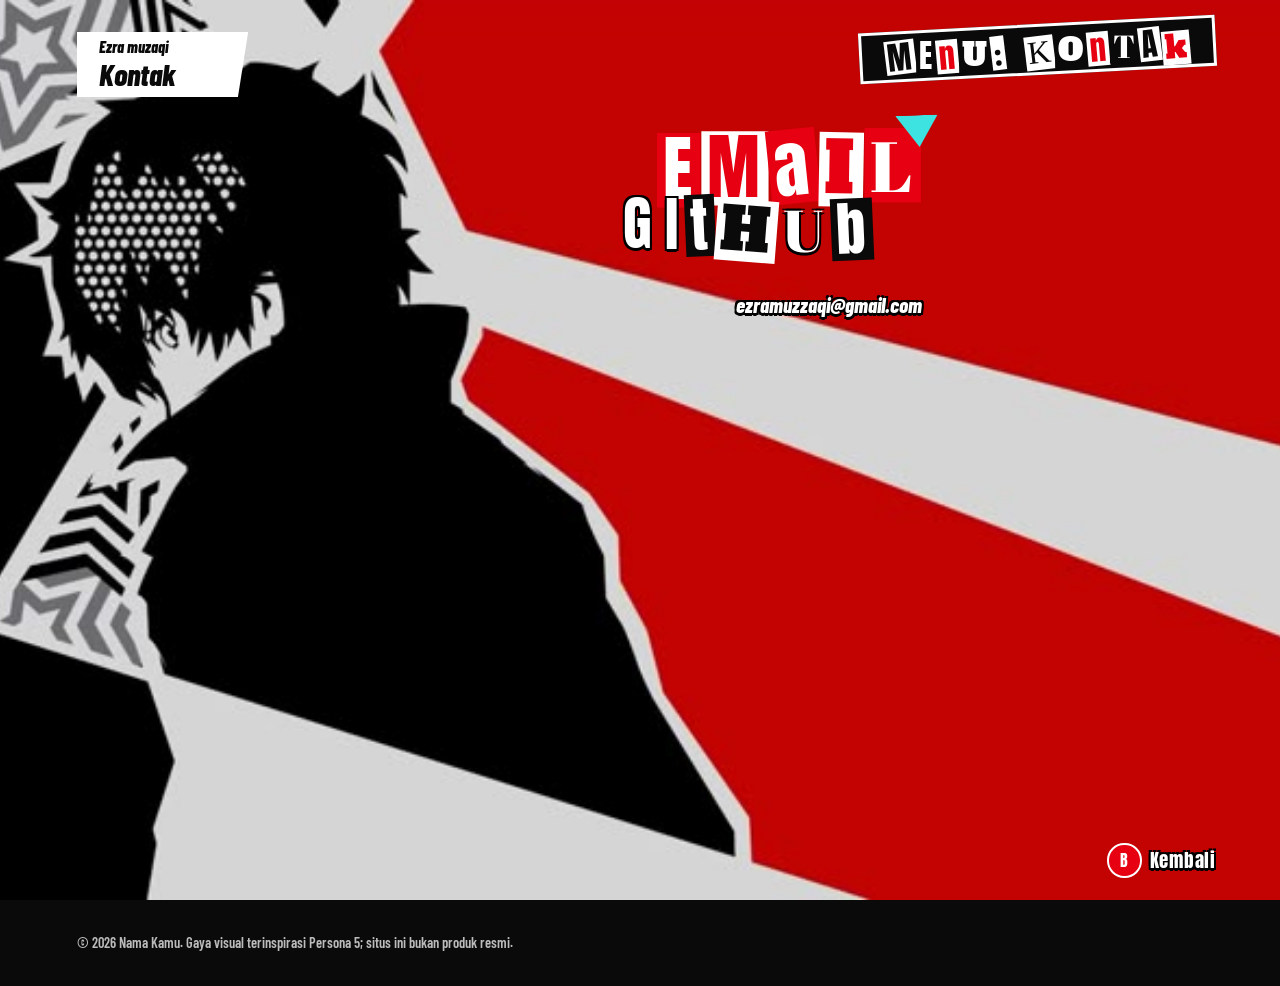
<file: kontak.html>
<!DOCTYPE html>
<html lang="id">
<head>
<meta charset="UTF-8">
<meta name="viewport" content="width=device-width, initial-scale=1">
<title>Kontak | Nama Kamu</title>
<link rel="preconnect" href="https://fonts.googleapis.com">
<link rel="preconnect" href="https://fonts.gstatic.com" crossorigin>
<link href="https://fonts.googleapis.com/css2?family=Anton&family=Abril+Fatface&family=Alfa+Slab+One&family=Permanent+Marker&family=Barlow+Condensed:ital,wght@0,600;0,800;1,700;1,800&display=swap" rel="stylesheet">
<link rel="stylesheet" href="style.css">
<script>document.documentElement.classList.add('js')</script>
</head>
<body>
<div class="wipe" aria-hidden="true"><i></i><i></i><i></i></div>

<!-- Halaman Kontak: meniru layar menu sistem -->
<main>
<section class="screen" id="kontak">
  <h2 class="menu-tag" data-ransom="Menu: Kontak">Menu: Kontak</h2>
  <p class="sh"><span>Ezra muzaqi</span><span>Kontak</span></p>
  <ul class="menu menu2">
    <li><a href="mailto:ezramuzzaqi@gmail.com" data-ransom="Email" data-hint="ezramuzzaqi@gmail.com">Email</a></li>
    <li><a href="https://github.com/ezramuzzaqi-png" data-ransom="GitHub" data-hint="https://github.com/ezramuzzaqi-png">GitHub</a></li>
  </ul>
  <p class="note">ezramuzzaqi@gmail.com</p>
  <a class="back" href="index.html">Kembali</a>
</section>
</main>

<footer><p>&copy; 2026 Nama Kamu. Gaya visual terinspirasi Persona 5; situs ini bukan produk resmi.</p></footer>

<script src="script.js"></script>
</body>
</html>
</file>
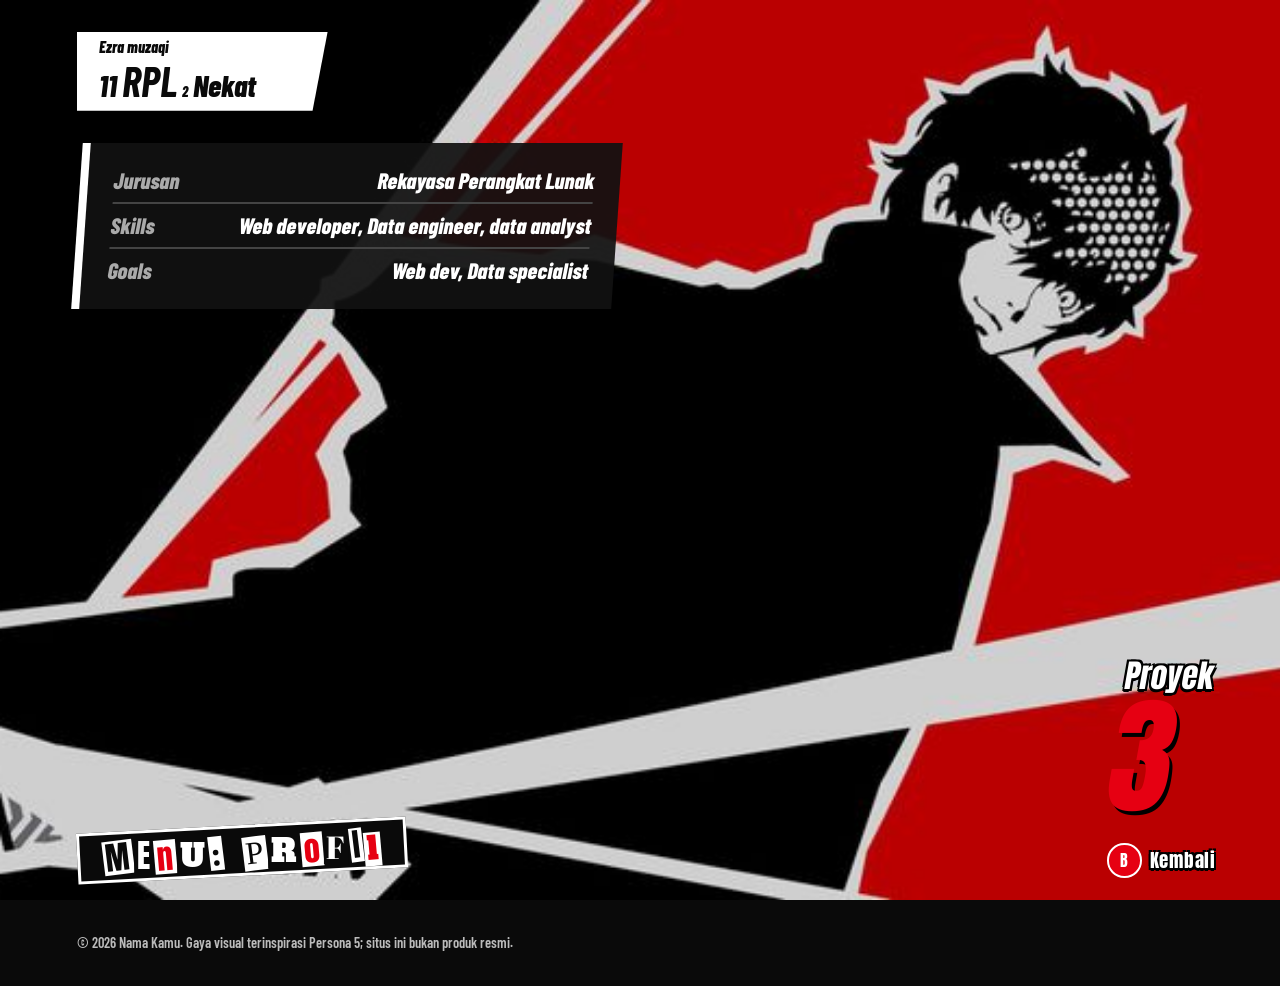
<file: profil.html>
<!DOCTYPE html>
<html lang="id">
<head>
<meta charset="UTF-8">
<meta name="viewport" content="width=device-width, initial-scale=1">
<title>Profil | Nama Kamu</title>
<link rel="preconnect" href="https://fonts.googleapis.com">
<link rel="preconnect" href="https://fonts.gstatic.com" crossorigin>
<link href="https://fonts.googleapis.com/css2?family=Anton&family=Abril+Fatface&family=Alfa+Slab+One&family=Permanent+Marker&family=Barlow+Condensed:ital,wght@0,600;0,800;1,700;1,800&display=swap" rel="stylesheet">
<link rel="stylesheet" href="style.css">
<script>document.documentElement.classList.add('js')</script>
</head>
<body>
<div class="wipe" aria-hidden="true"><i></i><i></i><i></i></div>

<!-- Halaman Profil: meniru layar Status di game -->
<main>
<section class="screen" id="profil">
  <h2 class="menu-tag" data-ransom="Menu: Profil">Menu: Profil</h2>
  <!-- Angka LV hanya hiasan, isi bebas -->
  <p class="sh"><span>Ezra muzaqi</span><span>11<b>RPL</b><small>2</small>Nekat</span></p>
  <dl class="sp">
    <div><dt>Jurusan</dt><dd>Rekayasa Perangkat Lunak</dd></div>
    <div><dt>Skills</dt><dd>Web developer, Data engineer, data analyst</dd></div>
    <div><dt>Goals</dt><dd>Web dev, Data specialist</dd></div>
  </dl>
  <p class="bigred"><small>Proyek</small>3</p>
  <a class="back" href="index.html">Kembali</a>
</section>
</main>

<footer><p>&copy; 2026 Nama Kamu. Gaya visual terinspirasi Persona 5; situs ini bukan produk resmi.</p></footer>

<script src="script.js"></script>
</body>
</html>
</file>
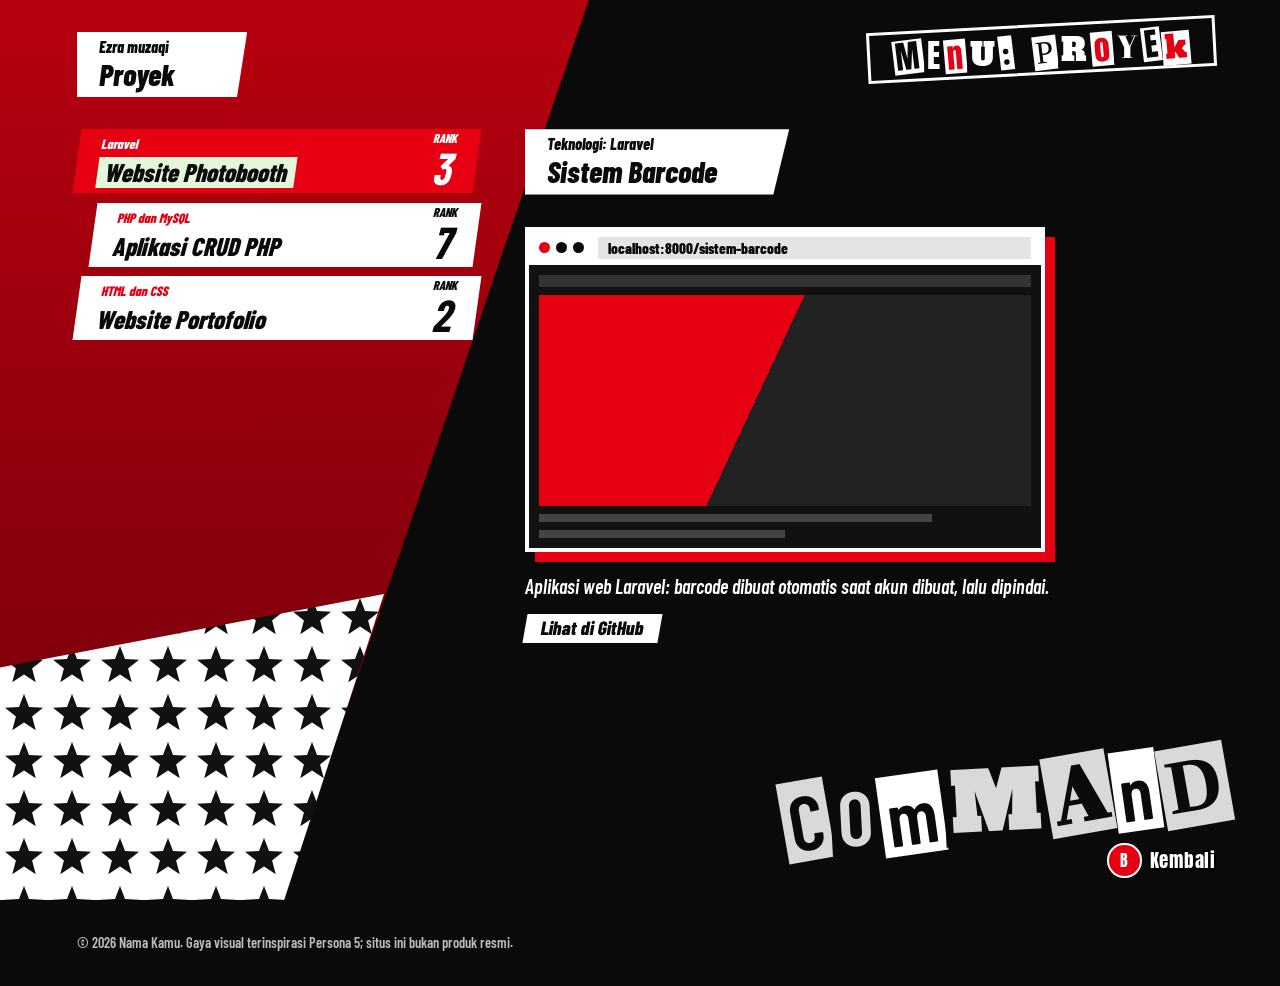
<file: proyek.html>
<!DOCTYPE html>
<html lang="id">
<head>
<meta charset="UTF-8">
<meta name="viewport" content="width=device-width, initial-scale=1">
<title>Proyek | Nama Kamu</title>
<link rel="preconnect" href="https://fonts.googleapis.com">
<link rel="preconnect" href="https://fonts.gstatic.com" crossorigin>
<link href="https://fonts.googleapis.com/css2?family=Anton&family=Abril+Fatface&family=Alfa+Slab+One&family=Permanent+Marker&family=Barlow+Condensed:ital,wght@0,600;0,800;1,700;1,800&display=swap" rel="stylesheet">
<link rel="stylesheet" href="style.css">
<script>document.documentElement.classList.add('js')</script>
</head>
<body>
<div class="wipe" aria-hidden="true"><i></i><i></i><i></i></div>

<!-- Halaman Proyek: meniru layar confidant. Rank = kelengkapan proyek (1-9, atau MAX kalau sudah selesai) -->
<main>
<section class="screen" id="proyek">
  <h2 class="menu-tag" data-ransom="Menu: Proyek">Menu: Proyek</h2>
  <p class="sh"><span>Ezra muzaqi</span><span>Proyek</span></p>
  <ul class="plist">
    <li class="on">
      <button class="row" type="button"><small>Laravel</small><strong>Website Photobooth</strong><span>RANK<b>3</b></span></button>
      <div class="pd">
        <p class="sh"><span>Teknologi: Laravel</span><span>Sistem Barcode</span></p>
        <div class="pc"><div class="shot"><div class="bar"><i></i><i></i><i></i><span>localhost:8000/sistem-barcode</span></div><div class="view"><b class="n"></b><b class="h"></b><b></b><b class="s"></b></div></div>
          <div><p>Aplikasi web Laravel: barcode dibuat otomatis saat akun dibuat, lalu dipindai.</p><a href="#">Lihat di GitHub</a></div></div>
      </div>
    </li>
    <li>
      <button class="row" type="button"><small>PHP dan MySQL</small><strong>Aplikasi CRUD PHP</strong><span>RANK<b>7</b></span></button>
      <div class="pd">
        <p class="sh"><span>Teknologi: PHP dan MySQL</span><span>Aplikasi CRUD PHP</span></p>
        <div class="pc"><div class="shot"><div class="bar"><i></i><i></i><i></i><span>localhost/crud-php</span></div><div class="view"><b class="n"></b><b class="h"></b><b></b><b class="s"></b></div></div>
          <div><p>Aplikasi PHP dan MySQL dengan login, tambah, ubah, dan hapus data.</p><a href="#">Lihat di GitHub</a></div></div>
      </div>
    </li>
    <li>
      <button class="row" type="button"><small>HTML dan CSS</small><strong>Website Portofolio</strong><span>RANK<b>2</b></span></button>
      <div class="pd">
        <p class="sh"><span>Teknologi: HTML dan CSS</span><span>Website Portofolio</span></p>
        <div class="pc"><div class="shot"><div class="bar"><i></i><i></i><i></i><span>localhost/portofolio</span></div><div class="view"><b class="n"></b><b class="h"></b><b></b><b class="s"></b></div></div>
          <div><p>Situs yang sedang kamu lihat, dibuat dengan HTML dan CSS.</p><a href="#">Lihat di GitHub</a></div></div>
      </div>
    </li>
  </ul>
  <div class="word cmd" data-ransom="Command" aria-hidden="true">Command</div>
  <a class="back" href="index.html">Kembali</a>
</section>
</main>

<footer><p>&copy; 2026 Nama Kamu. Gaya visual terinspirasi Persona 5; situs ini bukan produk resmi.</p></footer>

<script src="script.js"></script>
</body>
</html>
</file>
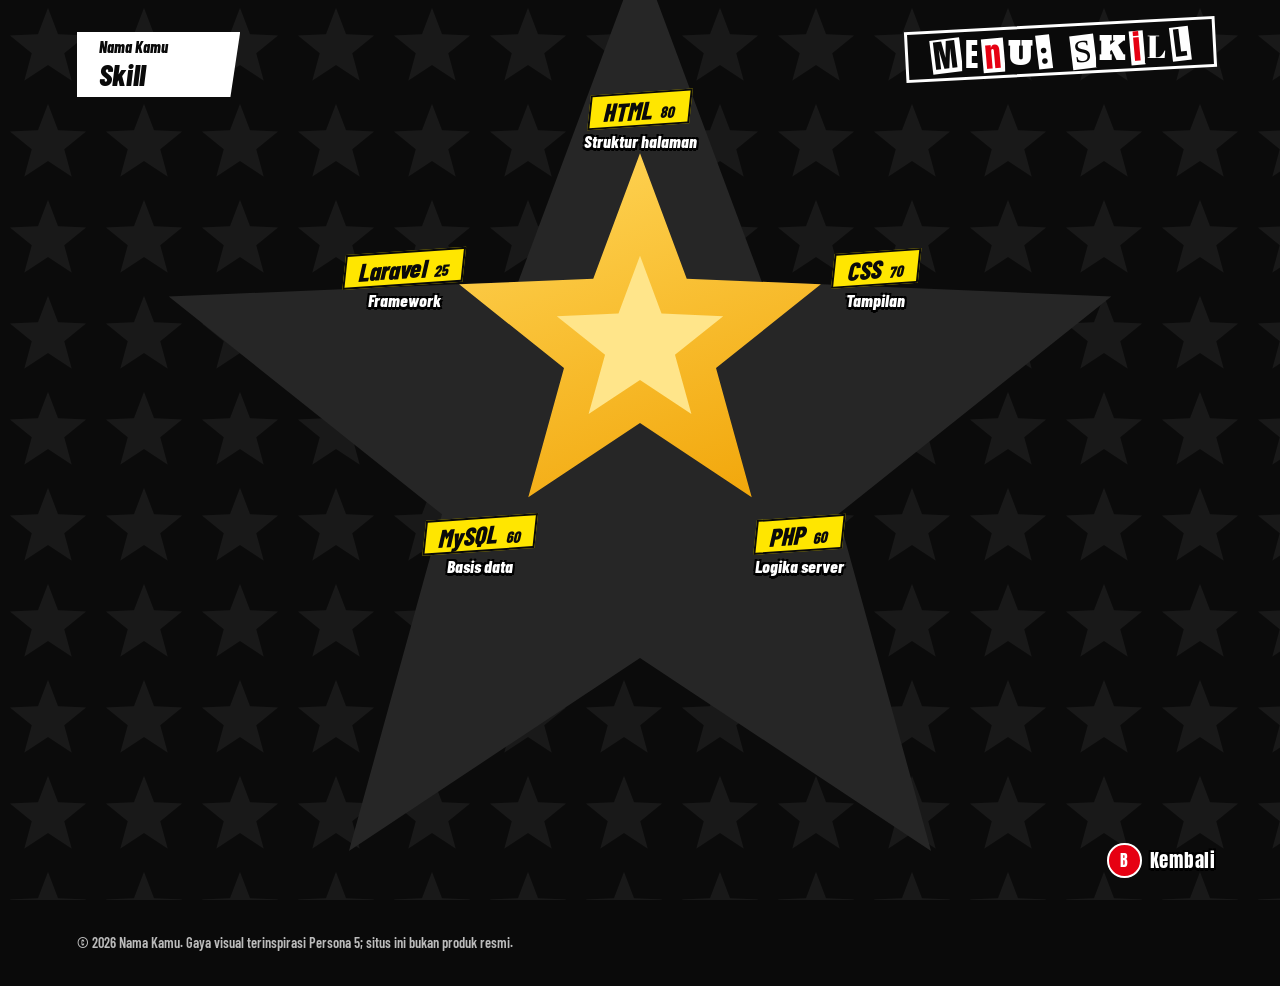
<file: skill.html>
<!DOCTYPE html>
<html lang="id">
<head>
<meta charset="UTF-8">
<meta name="viewport" content="width=device-width, initial-scale=1">
<title>Skill | Nama Kamu</title>
<link rel="preconnect" href="https://fonts.googleapis.com">
<link rel="preconnect" href="https://fonts.gstatic.com" crossorigin>
<link href="https://fonts.googleapis.com/css2?family=Anton&family=Abril+Fatface&family=Alfa+Slab+One&family=Permanent+Marker&family=Barlow+Condensed:ital,wght@0,600;0,800;1,700;1,800&display=swap" rel="stylesheet">
<link rel="stylesheet" href="style.css">
<script>document.documentElement.classList.add('js')</script>
</head>
<body>
<div class="wipe" aria-hidden="true"><i></i><i></i><i></i></div>

<!-- Halaman Skill: meniru layar social stats (lima ujung bintang = lima skill) -->
<main>
<section class="screen" id="skill">
  <h2 class="menu-tag" data-ransom="Menu: Skill">Menu: Skill</h2>
  <p class="sh"><span>Nama Kamu</span><span>Skill</span></p>
  <!-- Angka di tiap tag adalah level 0-100. Isi sesuai kemampuanmu yang sebenarnya -->
  <div class="starbox">
    <div class="gstar"></div>
    <div class="pt" style="--x:50%;--y:-8%"><b>HTML<em>80</em></b><small>Struktur halaman</small></div>
    <div class="pt" style="--x:112%;--y:34%"><b>CSS<em>70</em></b><small>Tampilan</small></div>
    <div class="pt" style="--x:92%;--y:104%"><b>PHP<em>60</em></b><small>Logika server</small></div>
    <div class="pt" style="--x:8%;--y:104%"><b>MySQL<em>60</em></b><small>Basis data</small></div>
    <div class="pt" style="--x:-12%;--y:34%"><b>Laravel<em>25</em></b><small>Framework</small></div>
  </div>
  <a class="back" href="index.html">Kembali</a>
</section>
</main>

<footer><p>&copy; 2026 Nama Kamu. Gaya visual terinspirasi Persona 5; situs ini bukan produk resmi.</p></footer>

<script src="script.js"></script>
</body>
</html>
</file>
<file: style.css>
/* Stylesheet bersama untuk semua halaman: index, profil, skill, proyek, kontak */
/* Tiruan UI menu Persona 5. Semua bentuk dibuat sendiri dengan CSS/SVG, tanpa aset resmi. */
/* Punya file font Persona 5 (.ttf)? Taruh di folder yang sama, hapus tanda komentar pada baris @font-face di bawah,
   lalu ganti nilai --head dengan 'P5',sans-serif
@font-face{font-family:'P5';src:url('p5.ttf')} */
:root{--head:'Anton',sans-serif;--ui:'Barlow Condensed',sans-serif;--yellow:#ffe600;--star:polygon(50% 0,62.3% 33%,97.6% 34.5%,70% 56.5%,79.4% 90.5%,50% 71%,20.6% 90.5%,30% 56.5%,2.4% 34.5%,37.7% 33%);--stars-dark:url("data:image/svg+xml,%3Csvg xmlns='http://www.w3.org/2000/svg' width='96' height='96'%3E%3Crect width='96' height='96' fill='%230b0b0b'/%3E%3Cpolygon points='48,8 58,34.2 86,35.6 64.2,53.2 71.6,80.4 48,65 24.4,80.4 31.8,53.2 10,35.6 38,34.2' fill='%23191919'/%3E%3C/svg%3E");--red:#e60012;--black:#0a0a0a;--white:#fff;--grey:#d9d9d9;--cyan:#3de3e0;
--outline:2px 2px 0 #000,-2px 2px 0 #000,2px -2px 0 #000,-2px -2px 0 #000,0 3px 0 #000;
--stars:url("data:image/svg+xml,%3Csvg xmlns='http://www.w3.org/2000/svg' width='48' height='48'%3E%3Crect width='48' height='48' fill='%23fff'/%3E%3Cpolygon points='24,4 29,17.1 43,17.8 32.1,26.6 35.8,40.2 24,32.5 12.2,40.2 15.9,26.6 5,17.8 19,17.1' fill='%23111'/%3E%3C/svg%3E")}
*{box-sizing:border-box;margin:0;padding:0}
html{scroll-behavior:smooth}
body{background:var(--black);color:var(--white);font-family:var(--ui);font-weight:600;font-size:1.2rem;line-height:1.5;overflow-x:hidden}
h1,h2,h3,.menu a,.count,.poster,.back{font-family:var(--head);font-weight:400;letter-spacing:.04em}
a{color:inherit}
:focus-visible{outline:3px solid var(--white);outline-offset:4px}

/* Huruf tempelan ala "ransom note" (dibuat oleh script di bawah) */
[data-ransom] span{display:inline-block;padding:0 .08em;margin:0 .01em;line-height:1.05;transform:rotate(-4deg)}
[data-ransom] span:nth-child(odd){background:var(--white);color:var(--black)}
[data-ransom] span:nth-child(even){background:var(--black);color:var(--white);transform:rotate(3deg)}
[data-ransom] span:nth-child(3n){background:var(--white);color:var(--red);transform:rotate(-2deg) translateY(.06em)}
[data-ransom] span:nth-child(4n){font-family:'Alfa Slab One',serif}
[data-ransom] span:nth-child(5n){font-family:'Abril Fatface',serif}
[data-ransom] span:nth-child(7n){font-family:'Permanent Marker',cursive}
[data-ransom] .gap{background:none!important;padding:0 .15em}
.stage [data-ransom] span{animation:pop .4s backwards}
@keyframes pop{from{scale:0;opacity:0}}

/* Layar utama: menu command */
/* Latar layar utama: gambar home.jpg (taruh satu folder dengan index.html). Gradasi = cadangan kalau gambar tidak ada */
.stage{position:relative;min-height:100vh;overflow:hidden;background:linear-gradient(112deg,var(--black) 0 34%,var(--red) 34% 66%,var(--white) 66% 69%,var(--black) 69%)}
.stage>div{position:absolute}
.poster{position:absolute;padding:.1rem .9rem;background:var(--white);color:var(--black);font-size:1.3rem;border:3px solid var(--black);clip-path:polygon(0 4%,100% 0,97% 100%,3% 94%)}
.p1{top:14%;right:5%;transform:rotate(-8deg)}
.p2{top:64%;right:8%;transform:rotate(5deg)}
.name-tag{top:1.4rem;left:0;padding:.2rem 3.5rem .2rem 1.6rem;background:var(--white);color:var(--black);clip-path:polygon(0 0,100% 0,92% 100%,0 100%);transform:rotate(-2deg);z-index:1}
.name-tag h1{font-size:2rem;line-height:1.2}
.name-tag p{font-size:.95rem;font-weight:600;line-height:1.2}
.word{left:34%;bottom:8%;z-index:1;font-size:clamp(2.4rem,7vw,5.8rem);line-height:1.2;transform:rotate(-6deg)}
.word span:nth-child(odd){background:var(--grey);color:var(--black)}
.word span:nth-child(even){background:var(--black);color:var(--grey)}
.word span:nth-child(3n){background:var(--white);color:var(--black)}
.hint{left:36%;bottom:4%;z-index:1;font-size:1.05rem;font-weight:600;text-shadow:var(--outline)}
.count{left:3vw;bottom:1.6rem;z-index:1;font-size:1.6rem;text-shadow:var(--outline);transform:skew(-10deg)}
.count b{font-size:2.6rem;font-weight:400}

.menu{position:absolute;z-index:2;left:30vw;top:52%;translate:0 -50%;list-style:none;display:flex;flex-direction:column;align-items:flex-end}
.menu li{margin-right:var(--x)}
.menu li:nth-child(1){--x:0rem;--r:-2deg}
.menu li:nth-child(2){--x:3rem;--r:1.5deg}
.menu li:nth-child(3){--x:.5rem;--r:-1deg}
.menu li:nth-child(4){--x:5rem;--r:2deg}
.menu li:nth-child(5){--x:2rem;--r:-2deg}
.menu a{position:relative;display:block;text-decoration:none;font-size:clamp(2rem,4.6vw,3.7rem);line-height:1.1;transform:rotate(var(--r));transform-origin:right center;transition:transform .12s}
.menu a.on,.menu a:hover{transform:rotate(var(--r)) scale(1.2)}
.menu [data-ransom] span{background:none;color:var(--white);text-shadow:var(--outline);transform:rotate(calc(var(--r)*-1))}
.menu [data-ransom] span:nth-child(3n){background:var(--black);text-shadow:none;transform:rotate(-4deg)}
.menu [data-ransom] span:nth-child(4n){background:var(--white);color:var(--black);text-shadow:none;transform:rotate(3deg)}
.menu a.on span:nth-child(odd),.menu a:hover span:nth-child(odd){background:var(--red);color:var(--white);text-shadow:none}
.menu a.on span:nth-child(even),.menu a:hover span:nth-child(even){background:var(--white);color:var(--red);text-shadow:none}
.menu a.on::after,.menu a:hover::after{content:"";position:absolute;right:-.25em;top:-.1em;width:.6em;height:.45em;background:var(--cyan);clip-path:polygon(0 0,100% 0,55% 100%)}

/* Layar isi: tiap halaman meniru satu layar di video */
.screen{position:relative;min-height:100vh;padding:2rem 6vw 9rem;overflow:hidden;background:var(--black)}
.screen::before,.screen::after{content:"";position:absolute;pointer-events:none}
.screen>*{position:relative;z-index:1}
.sh{display:flex;flex-direction:column;width:fit-content;margin:0 0 2rem;padding:.3rem 4.5rem .3rem 1.4rem;background:var(--white);color:var(--black);clip-path:polygon(0 0,100% 0,94% 100%,0 100%);font-style:italic;font-weight:800;line-height:1.2}
.sh span:first-child{font-size:1rem}
.sh span:last-child{font-size:1.9rem}
.sh b{margin:0 .3rem;font-size:2.6rem}
.sh small{margin-right:.3rem;font-size:.9rem}
.screen>.menu-tag{position:absolute;top:1.5rem;right:5vw;padding:.1rem 1.4rem;background:var(--black);border:3px solid var(--white);font-size:2rem;line-height:1.3;transform:rotate(-3deg)}
.cmd{position:absolute;right:4vw;left:auto;bottom:3.4rem;z-index:1;font-size:clamp(2.2rem,6vw,5rem)}

/* Profil = layar Status */
/* Latar halaman profil: gambar profil.jpg (taruh satu folder dengan profil.html). Gradasi = cadangan */
#profil{background:linear-gradient(115deg,#b8000f,var(--black) 55%)}
#profil::before{inset:0;background:url("profil.jpg") 70% center/cover no-repeat}
#profil .menu-tag{top:auto;right:auto;bottom:1.5rem;left:6vw}
.sp{max-width:540px;padding:1rem 1.6rem;background:rgba(18,18,18,.93);border-left:8px solid var(--white);transform:skew(-4deg)}
.sp div{display:flex;justify-content:space-between;gap:1.5rem;padding:.3rem 0;border-bottom:2px solid #444;font-size:1.4rem;font-style:italic;font-weight:800}
.sp div:last-child{border-bottom:0}
.sp dt{color:#aaa}
.sp dd{text-align:right}
.screen>.bigred{position:absolute;right:6vw;bottom:5rem;color:var(--red);font:400 8rem/1 var(--head);text-shadow:4px 4px 0 #000;transform:skew(-10deg)}
.bigred small{display:block;color:var(--white);font-size:2rem;text-shadow:var(--outline)}

/* Skill = layar social stats (bintang) */
#skill{background:var(--stars-dark)}
#skill::before{left:50%;top:50%;translate:-50% -50%;width:110vmin;aspect-ratio:1;background:#262626;clip-path:var(--star)}
.starbox{position:relative;width:min(44vw,380px);aspect-ratio:1;margin:3.5rem auto 4rem}
.gstar{position:absolute;inset:0;background:linear-gradient(160deg,#ffd75a,#f0a000);clip-path:var(--star)}
.gstar::after{content:"";position:absolute;inset:27%;background:#ffe58a;clip-path:var(--star)}
.pt{position:absolute;left:var(--x);top:var(--y);translate:-50% -50%;text-align:center;white-space:nowrap}
.pt b{display:inline-block;padding:0 .8rem;background:var(--yellow);color:var(--black);border:2px solid var(--black);font:italic 800 1.6rem var(--ui);transform:skew(-10deg) rotate(-4deg)}
.pt em{margin-left:.5rem;font-size:1rem}
.pt small{display:block;font-size:1.1rem;font-style:italic;font-weight:800;text-shadow:var(--outline)}

/* Proyek = layar confidant (daftar kiri, detail kanan) */
#proyek{background:linear-gradient(#b8000f,#6e000a)}
#proyek::before{inset:0;background:var(--black);clip-path:polygon(46% 0,100% 0,100% 100%,22% 100%)}
#proyek::after{left:0;bottom:0;width:30%;height:34%;background:var(--stars);clip-path:polygon(0 24%,100% 0,74% 100%,0 100%)}
.plist{list-style:none;display:grid;grid-template-columns:minmax(260px,400px) 1fr;grid-template-rows:repeat(3,auto) 1fr;gap:.6rem 3rem;max-width:1000px}
.plist li{display:contents}
.row{grid-column:1;display:grid;grid-template-columns:1fr auto;align-items:center;padding:.2rem 1.4rem;border:0;background:var(--white);color:var(--black);font:inherit;text-align:left;cursor:pointer;transform:skew(-8deg);transition:background .12s}
.plist li:nth-child(2) .row{margin-left:1rem}
.row small{grid-column:1;font-size:.85rem;font-weight:800;font-style:italic;color:var(--red)}
.row strong{grid-column:1;width:fit-content;font-size:1.6rem;font-style:italic;font-weight:800;line-height:1.2}
.row span{grid-column:2;grid-row:1/3;font-size:.8rem;font-weight:800;font-style:italic;text-align:right;line-height:1}
.row span b{display:block;font-size:2.8rem}
li.on .row{background:var(--red);color:var(--white)}
li.on .row small{color:var(--white)}
li.on .row strong{padding:0 .5rem;background:#e4f7da;color:var(--black)}
.pd{grid-column:2;grid-row:1/5;display:none;align-self:start}
li.on .pd{display:block}
.pc{display:grid;gap:1.2rem}
/* Jendela browser untuk screenshot proyek. Ganti isi .view dengan <img src="screenshot.png" alt="Screenshot proyek"> */
.shot{display:flex;flex-direction:column;width:100%;max-width:520px;aspect-ratio:16/10;border:4px solid var(--white);background:var(--black);box-shadow:10px 10px 0 var(--red);overflow:hidden}
.shot .bar{display:flex;align-items:center;gap:6px;padding:6px 10px;background:var(--white);color:var(--black);font-size:.95rem;font-weight:800}
.shot .bar i{flex:none;width:11px;height:11px;border-radius:50%;background:var(--black)}
.shot .bar i:first-child{background:var(--red)}
.shot .bar span{flex:1;min-width:0;margin-left:8px;padding:0 10px;background:#e4e4e4;overflow:hidden;white-space:nowrap;text-overflow:ellipsis}
.shot .view{position:relative;flex:1;display:flex;flex-direction:column;gap:8px;padding:10px;background:#111}
.shot .view b{display:block;height:8px;width:80%;background:#444}
.shot .view .n{height:12px;width:100%;background:#333}
.shot .view .h{flex:1;width:100%;background:linear-gradient(115deg,var(--red) 0 45%,#222 45%)}
.shot .view .s{width:50%}
.shot .view img{position:absolute;inset:0;width:100%;height:100%;object-fit:cover;object-position:top}
.pd p:not(.sh){font-size:1.25rem;font-style:italic;font-weight:600}
.pd a{display:inline-block;margin-top:.8rem;padding:0 1rem;background:var(--white);color:var(--black);font-weight:800;text-decoration:none;transform:skew(-10deg)}

/* Kontak = layar menu sistem */
#kontak{background:linear-gradient(#b8000f,#6e000a)}
/* Latar halaman kontak: gambar kontak.jpg (taruh satu folder dengan kontak.html). Gradasi merah = cadangan */
#kontak::before{inset:0;background:url("kontak.jpg") 20% center/cover no-repeat}
.menu2{position:relative;left:auto;top:auto;translate:none;margin:2rem 22vw 0 auto}
.note{margin:1.5rem 22vw 0 0;text-align:right;font-size:1.3rem;font-style:italic;font-weight:800;text-shadow:var(--outline)}

.back{position:absolute;right:5vw;bottom:1.4rem;z-index:2;display:flex;align-items:center;gap:.5rem;font-size:1.2rem;text-decoration:none;text-shadow:var(--outline)}
.back::before{content:"B";display:grid;place-items:center;width:1.9rem;height:1.9rem;border-radius:50%;background:var(--red);border:2px solid var(--white);font-size:1rem;text-shadow:none}
footer{padding:2rem 6vw;font-size:.9rem;color:#bbb}

/* Animasi ala game */
.stage::before{content:"";position:absolute;inset:0;background:url("home.jpg") 45% center/cover no-repeat;animation:bgin .9s cubic-bezier(.2,.8,.2,1) backwards,breathe 12s 1s ease-in-out infinite alternate}
.name-tag,.sh{animation:slidein .5s .1s backwards}
.screen>.menu-tag{animation:tagin .5s .1s backwards}
.poster{animation:pop2 .5s backwards}
.p1{animation-delay:.5s}
.p2{animation-delay:.65s}
.word{animation:drop .6s .3s cubic-bezier(.3,1.5,.5,1) backwards}
.hint,.count,.note{animation:fade .5s .6s backwards}
.menu li{animation:menuin .5s cubic-bezier(.2,1.4,.4,1) backwards}
.menu li:nth-child(2){animation-delay:.08s}
.menu li:nth-child(3){animation-delay:.16s}
.menu li:nth-child(4){animation-delay:.24s}
.menu li:nth-child(5){animation-delay:.32s}
.menu-tag span,.cmd span,.menu2 span{animation:pop .4s backwards}
.menu a.on{animation:pulse .7s ease-in-out infinite alternate}
.menu a.on span{animation:pop .4s backwards,jit .9s .5s steps(1) infinite}
.menu a.on span:nth-child(2n){animation-duration:.4s,.7s}
.menu a.on span:nth-child(3n){animation-duration:.4s,1.1s}
.menu a.on::after,.menu a:hover::after{animation:glitch .5s steps(2) infinite}
#profil::before{animation:bgin .9s cubic-bezier(.2,.8,.2,1) backwards,breathe 12s 1s ease-in-out infinite alternate}
.sp div{animation:slideR .45s backwards}
.sp div:nth-child(1){animation-delay:.3s}
.sp div:nth-child(2){animation-delay:.4s}
.sp div:nth-child(3){animation-delay:.5s}
.sp div:nth-child(4){animation-delay:.6s}
.screen>.bigred{animation:slam .5s .7s cubic-bezier(.2,1.6,.4,1) backwards}
#skill{animation:drift 24s linear infinite}
#skill::before{animation:bgstar .8s cubic-bezier(.2,.8,.2,1) backwards}
.gstar{animation:spin .8s .2s cubic-bezier(.2,1.2,.4,1) backwards}
.pt{animation:pop2 .45s backwards}
.pt:nth-child(2){animation-delay:.7s}
.pt:nth-child(3){animation-delay:.8s}
.pt:nth-child(4){animation-delay:.9s}
.pt:nth-child(5){animation-delay:1s}
.pt:nth-child(6){animation-delay:1.1s}
#proyek::before{animation:blackin .7s cubic-bezier(.2,.8,.2,1) backwards}
#proyek::after{animation:drift2 16s linear infinite}
#kontak::before{animation:bgin .9s cubic-bezier(.2,.8,.2,1) backwards,breathe 12s 1s ease-in-out infinite alternate}
.row{animation:slidein .45s backwards;transition:background .12s,translate .12s}
.plist li:nth-child(1) .row{animation-delay:.3s}
.plist li:nth-child(2) .row{animation-delay:.4s}
.plist li:nth-child(3) .row{animation-delay:.5s}
.row:hover,.row:focus-visible{translate:10px 0}
li.on .pd{animation:detail .35s backwards}
.shot{animation:window .5s .1s cubic-bezier(.2,1.3,.4,1) backwards}
.back::before{transition:scale .15s}
.back:hover::before{scale:1.25}
@keyframes pop2{from{scale:0;rotate:-40deg;opacity:0}}
@keyframes bgin{from{scale:1.25;rotate:2deg;opacity:.3}}
@keyframes breathe{to{scale:1.04}}
@keyframes slidein{from{translate:-110% 0;opacity:0}}
@keyframes tagin{from{translate:0 -200%;opacity:0}}
@keyframes drop{from{translate:0 -150%;opacity:0}}
@keyframes fade{from{opacity:0}}
@keyframes menuin{from{translate:-80px 0;scale:.5;opacity:0}}
@keyframes pulse{to{scale:1.04}}
@keyframes jit{0%{rotate:0deg}33%{rotate:2.5deg}66%{rotate:-2deg}}
@keyframes glitch{50%{translate:4px -3px;scale:1.3 .8}}
@keyframes slideR{from{translate:80px 0;opacity:0}}
@keyframes slam{from{scale:3;opacity:0}}
@keyframes drift{to{background-position:96px 96px}}
@keyframes drift2{to{background-position:48px 48px}}
@keyframes bgstar{from{rotate:-30deg;scale:.3;opacity:0}}
@keyframes spin{from{rotate:-200deg;scale:0}}
@keyframes blackin{from{translate:100% 0}}
@keyframes detail{from{translate:60px 0;opacity:0}}
@keyframes window{from{scale:.7 .1;opacity:0}}

/* Animasi menunggu transisi selesai (class "ready" dipasang oleh script.js) */
html.js:not(.ready) body *,html.js:not(.ready) body *::before,html.js:not(.ready) body *::after{animation-play-state:paused!important}
html.js:not(.ready) body .wipe i{animation-play-state:running!important}

/* Transisi pindah halaman: tiga "slash" putih, merah, hitam. Halaman baru = membuka, klik tautan = menutup */
.wipe{position:fixed;inset:0;z-index:100;pointer-events:none}
.wipe i{position:absolute;inset:0;clip-path:polygon(140% 0,140% 0,110% 100%,110% 100%);animation:uncover .6s cubic-bezier(.7,0,.3,1) both}
.wipe i:nth-child(1){background:var(--white);animation-delay:.14s}
.wipe i:nth-child(2){background:var(--red);animation-delay:.07s}
.wipe i:nth-child(3){background:var(--black)}
.wipe.out i{animation-name:cover;animation-duration:.45s}
.wipe.out i:nth-child(1){animation-delay:0s}
.wipe.out i:nth-child(2){animation-delay:.07s}
.wipe.out i:nth-child(3){animation-delay:.14s}
@keyframes cover{from{clip-path:polygon(-40% 0,-40% 0,-70% 100%,-70% 100%)}to{clip-path:polygon(-40% 0,140% 0,110% 100%,-70% 100%)}}
@keyframes uncover{from{clip-path:polygon(-40% 0,140% 0,110% 100%,-70% 100%)}to{clip-path:polygon(140% 0,140% 0,110% 100%,110% 100%)}}

@media(max-width:800px){
.poster,.cmd{display:none}
.stage .menu{left:50%;translate:-50% -50%;align-items:center}
.menu li{margin-right:calc(var(--x)*.3)}
.menu a{font-size:2.3rem}
.menu2{margin:2rem auto 0}
.note{margin-right:0;text-align:center}
.word,.hint{left:50%;translate:-50% 0;white-space:nowrap}
.screen>.menu-tag{position:relative;top:auto;right:auto;display:block;width:fit-content;margin-bottom:1rem}
.plist{grid-template-columns:1fr;grid-template-rows:none}
.pd{grid-column:1;grid-row:auto}
.starbox{width:56vw}
.pt b{font-size:1.2rem}
.pt small{font-size:.9rem}
.screen>.bigred{font-size:4.5rem}
#profil::before{background-position:78% center}
#profil .menu-tag{left:auto;bottom:auto}
#kontak::before{background-position:30% center}
#proyek::before{clip-path:polygon(0 42%,100% 34%,100% 100%,0 100%)}
}
@media(prefers-reduced-motion:reduce){*,*::before,*::after{animation:none!important;transition:none!important;scroll-behavior:auto!important}}
</file>
